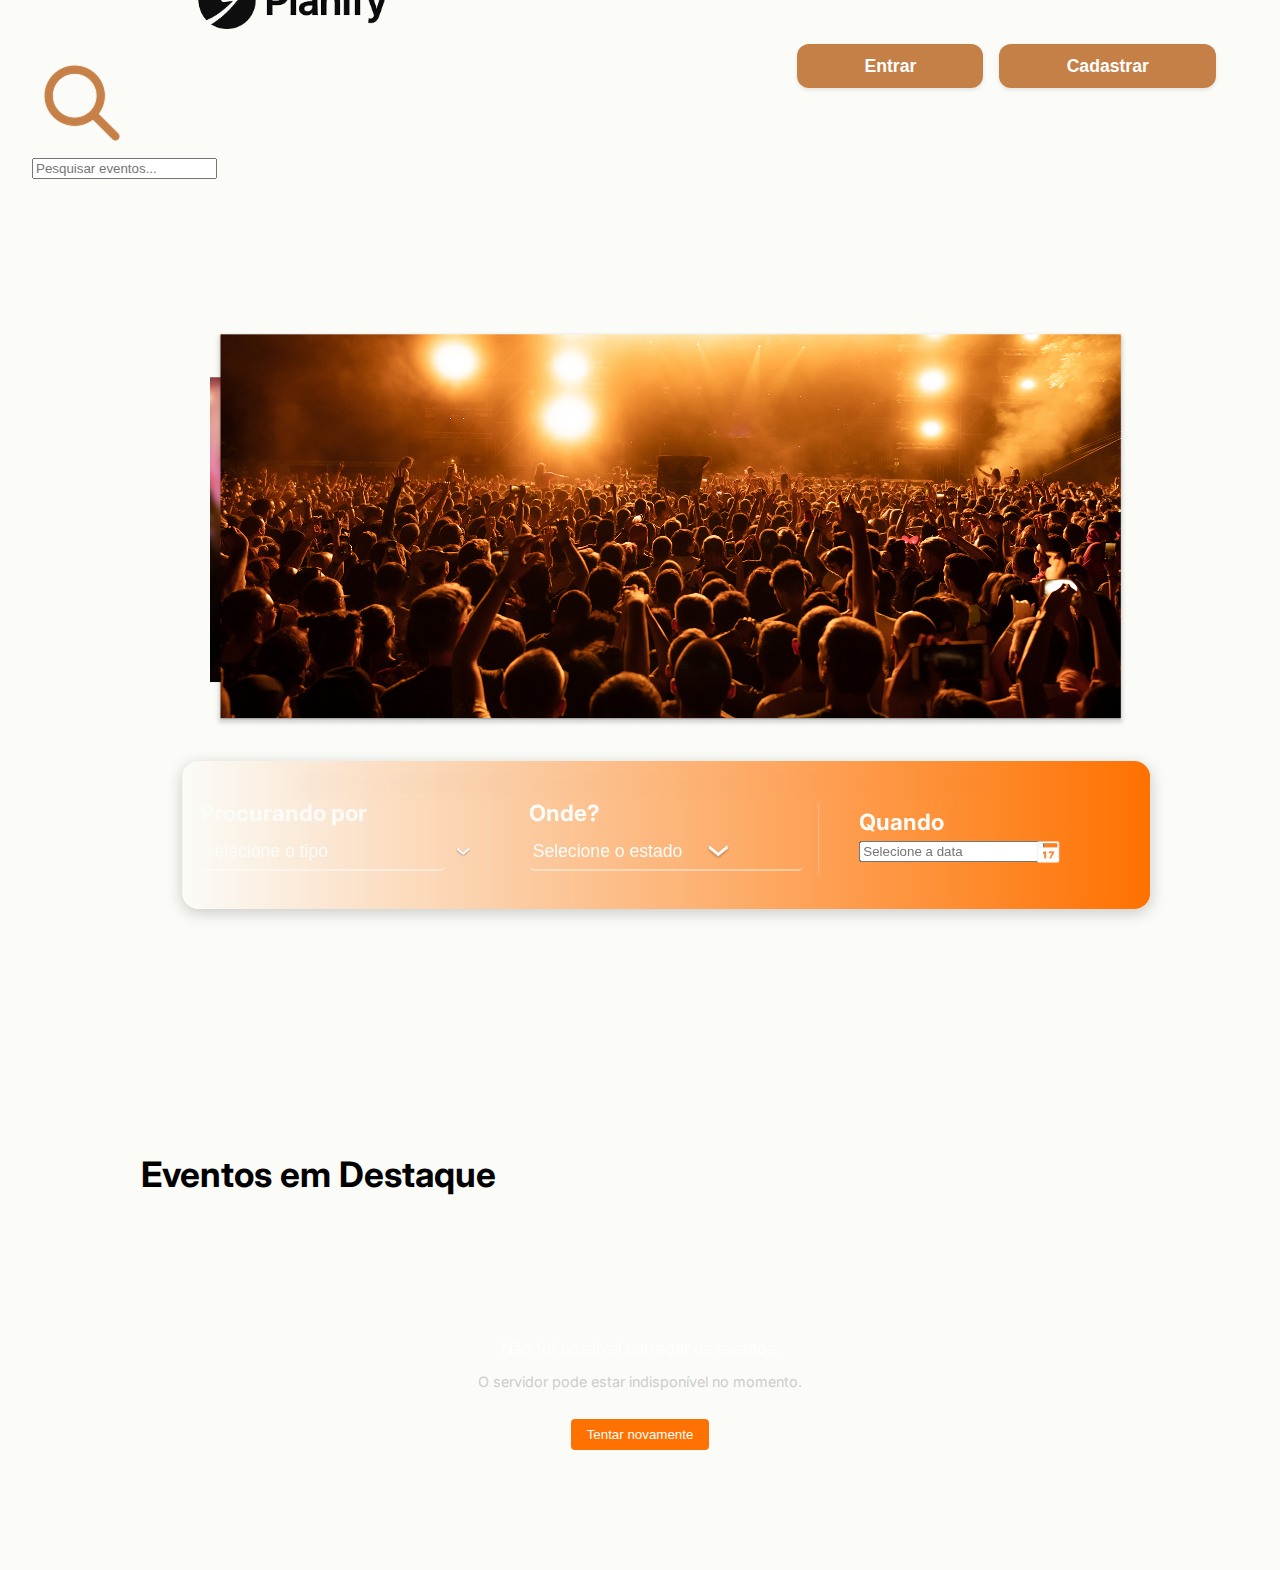
<file: index.html>
<!DOCTYPE html>
<html lang="pt-BR">

<head>
  <meta charset="UTF-8" />
  <meta name="viewport" content="width=device-width, initial-scale=1.0" />
  <title>Planify</title>
  <link rel="stylesheet" href="style.css">
  <script src="./script.js" defer></script>
  <link rel="shortcut icon" type="imagex/png" href="./img/getposh.png">
</head>

<body>
  <header class="top-bar">
    <div class="logo-search-container">
      <div class="logo">
        <img src="./img/planify.png" alt="Planify Logo" />
      </div>
      <div class="search-container">
        <div class="search-icon" id="search-icon">
          <img src="./img/lupaPesquisa.png" alt="Ícone de Pesquisa" class="search-icon-img">
        </div>
        <input type="text" class="search-bar" id="search-bar" placeholder="Pesquisar eventos...">
      </div>
    </div>
    <div class="auth-buttons">
      <button class="btn entrar">Entrar</button>
      <button id="botaoCadastrar">Cadastrar</button>
    </div>
  </header>

  <!-- Header para usuário logado -->
  <header class="top-bar logged-in" id="header-logged-in" style="display: none;">
    <div class="logo-search-container">
      <div class="logo">
        <img src="./img/planify.png" alt="Planify Logo" />
      </div>
      <div class="search-container">
        <div class="search-icon" id="search-icon-logged-in">
          <img src="./img/lupaPesquisa.png" alt="Ícone de Pesquisa" class="search-icon-img">
        </div>
        <input type="text" class="search-bar" id="search-bar-logged-in" placeholder="Pesquisar eventos...">
      </div>
    </div>
    <div class="user-actions">
      <button class="btn criar-evento">Criar Evento</button>
      <div class="user-info">
        <img src="./img/pau nu jugu.jpg" alt="Foto do Usuário" class="profile-img" id="user-profile-img">
      </div>
    </div>
  </header>

  <section class="hero">
    <div class="carousel">
      <div class="carousel-image left">
        <img src="./img/Rectangle (1).png" alt="Imagem 1">
      </div>
      <div class="carousel-image center">
        <img src="./img/hero.png" alt="Imagem 2">
      </div>
      <div class="carousel-image right">
        <img src="./img/Rectangle.png" alt="Imagem 3">
      </div>
    </div>

    <!-- Setas 
    <button class="carousel-arrow left">
      <img src="./img/seta_esquerda.png" alt="Anterior">
    </button>
    <button class="carousel-arrow right">
      <img src="./img/seta_direita.png" alt="Próximo">
    </button>
    </div>
  -->
    <div class="filtros">
      <div class="filtro-box" id="tipo-evento-filtro-box">
        <label for="tipo-evento">Procurando por</label>
        <div class="filtro-input right-icon">
          <select id="tipo-evento" autocomplete="off">
            <option value="">Selecione o tipo</option>
            <option value="show">Show Musical</option>
            <option value="festa">Festa</option>
            <option value="standup">Stand-up</option>
            <!-- Adicione outras categorias se quiser -->
          </select>
          <img src="./img/Chevron Down.png" alt="Ícone de Show" class="icone-filtro">
        </div>
        <!-- Menu lateral de categorias e subcategorias, inicialmente oculto -->
        <div class="menu-tipo-cascata" id="menu-tipo-cascata" style="display:none;">
          <ul class="tipos-lista">
            <li data-tipo="show">Show Musical</li>
            <li data-tipo="festa">Festa</li>
            <li data-tipo="standup">Stand-up</li>
            <!-- Adicione outras categorias se quiser -->
          </ul>
          <ul class="subtipos-lista"></ul>
        </div>
      </div>

      <div class="filtro-box" id="estado-filtro-box">
        <label for="estado">Onde?</label>
        <div class="filtro-input right-icon">
          <select id="estado" autocomplete="off">
            <option value="">Selecione o estado</option>
            <option value="PE">Pernambuco</option>
            <option value="SP">São Paulo</option>
            <option value="RJ">Rio de Janeiro</option>
            <option value="MG">Minas Gerais</option>
            <option value="BA">Bahia</option>
            <option value="RS">Rio Grande do Sul</option>
            <!-- Adicione outros estados se quiser -->
          </select>
          <img src="./img/Chevron Down.png" alt="Ícone de seta" class="icone-filtro-right">
        </div>
        <!-- Menu lateral de estados e cidades, inicialmente oculto -->
        <div class="menu-cidades-cascata" id="menu-cidades-cascata" style="display:none;">
          <ul class="estados-lista"></ul>
          <ul class="cidades-lista"></ul>
        </div>
      </div>

      <div class="filtro-box" id="quando-filtro-box">
        <label for="quando">Quando</label>
        <div class="filtro-input right-icon">
          <input type="text" id="quando" name="quando" placeholder="Selecione a data" readonly autocomplete="off">
          <img src="./img/Calendar 17 (1).png" alt="Ícone Calendário" class="icone-filtro-right">
        </div>
        <!-- Menu lateral de calendário, inicialmente oculto -->
        <div class="menu-calendario-cascata" id="menu-calendario-cascata" style="display:none;">
          <div class="calendario-header">
            <button class="cal-prev" type="button">&#8592;</button>
            <span class="cal-mesano"></span>
            <button class="cal-next" type="button">&#8594;</button>
          </div>
          <table class="calendario-table">
            <thead>
              <tr>
                <th>Dom</th><th>Seg</th><th>Ter</th><th>Qua</th><th>Qui</th><th>Sex</th><th>Sáb</th>
              </tr>
            </thead>
            <tbody>
              <!-- Dias serão preenchidos via JS -->
            </tbody>
          </table>
        </div>
      </div>
    </div>
  </section>

  <!-- POP-UP DE CADASTRO -->

  <div id="cadastro-overlay" class="overlay hidden">
    <div class="modal-cadastro">
      <button class="close-btn" id="fecharCadastro">&times;</button>
      <img src="./img/colorido.png" alt="Logo Planify" class="logo-cadastro">
      <h2>Fazer Cadastro</h2>
      <p>Bem-vindo! Crie sua conta agora mesmo.</p>

      <form id="form-cadastro">
        <input type="email" id="email" placeholder="E-mail" required>
        <input type="password" id="senha" placeholder="Senha" required>
        <input type="text" id="nome" placeholder="Nome completo" required>
        <input type="text" id="nickname" placeholder="Nickname" required>
        <button type="submit">Cadastrar</button>
      </form>

      <p class="login-link">Já tem uma conta? <a href="#" id="abrirLoginViaCadastro">Entrar aqui</a></p>
      <p class="termos">
        Ao se cadastrar, você concorda com os <a href="#">Termos de uso</a> e a <a href="#">Política de Privacidade</a>.
      </p>
    </div>
  </div>

  <!-- POP-UP DE LOGIN -->
  <div id="login-overlay" class="overlay hidden">
    <div class="modal-cadastro">
      <button class="close-btn" id="fecharLogin">&times;</button>
      <img src="./img/colorido.png" alt="Logo Planify" class="logo-cadastro">
      <h2>Fazer Login</h2>
      <p>Bem-vindo! Que bom ter você de volta!</p>

      <form id="form-login">
        <input type="email" id="login-email" placeholder="E-mail" required>
        <input type="password" id="login-senha" placeholder="Senha" required>
        <button type="submit">Entrar</button>
      </form>

      <p class="esqueceu-senha">
        Esqueceu a senha? <a href="#">Clique aqui</a>
      </p>

      <p class="login-link">Ainda não tem uma conta? <a href="#" id="abrirCadastroViaLogin">Cadastre-se aqui</a></p>
      <p class="termos">
        Ao entrar, você concorda com os <a href="#">Termos de uso</a> e a <a href="#">Política de Privacidade</a>.
      </p>
    </div>
  </div>

  <!-- POP-UP DE RECUPERAÇÃO DE SENHA -->
  <div id="recuperacao-overlay" class="overlay hidden">
    <div class="modal-cadastro">
      <button class="close-btn" id="fecharRecuperacao" onclick="fecharRecuperacaoSenha()">&times;</button>
      <img src="./img/colorido.png" alt="Logo Planify" class="logo-cadastro">
      <h2>Recuperar Senha</h2>
      <p>Informe seu email para redefinir a senha.</p>

      <form id="form-recuperar-senha">
        <input type="email" id="recuperar-email" placeholder="E-mail" required>
        <button type="submit">Enviar</button>
      </form>

      <p class="voltar-login">
        <a href="#" id="voltarLogin" onclick="voltarParaLogin()">Voltar para login</a>
      </p>
    </div>
  </div>

  <!-- POP-UP DE VERIFICAÇÃO DE CÓDIGO -->
<div id="verificacao-overlay" class="overlay hidden">
  <div class="modal-cadastro">
    <button class="close-btn" onclick="fecharVerificacao()">&times;</button>
    <img src="./img/colorido.png" alt="Logo Planify" class="logo-cadastro">
    <h2>Verificação</h2>
    <p>Enviamos um código para seu e-mail. Insira abaixo para continuar:</p>

    <form id="form-verificacao-codigo">
      <input type="text" id="codigo-verificacao" placeholder="Código recebido" required>
      <button type="submit">Verificar</button>
    </form>

    <p class="voltar-login">
      <a href="#" onclick="voltarParaLogin()">Voltar para login</a>
    </p>
  </div>
</div>

<!-- POP-UP INSERIR NOVA SENHA -->
<div id="nova-senha-overlay" class="overlay hidden">
  <div class="modal-cadastro">
    <button class="close-btn" onclick="fecharNovaSenha()">&times;</button>
    <img src="./img/colorido.png" alt="Logo Planify" class="logo-cadastro">
    <h2>Nova Senha</h2>
    <p>Digite sua nova senha para redefinir:</p>

    <form id="form-nova-senha">
      <input type="password" id="nova-senha" placeholder="Nova senha" required>
      <button type="submit">Salvar</button>
    </form>

    <p class="voltar-login">
      <a href="#" onclick="voltarParaLogin()">Voltar para login</a>
    </p>
  </div>
</div>

  

<!-- Linha separadora centralizada -->
<div class="linha-separadora"></div>

<!-- Seção de eventos -->
<section class="eventos-inferior">
  <h2>Eventos em Destaque</h2>

  <div class="eventos-container">
    <!-- Os cards serão preenchidos dinamicamente via JS -->
  </div>
</section>




<!-- barra de rolagem personalizada -->
<div class="scrollbar" id="barrinha">
  <div class="force-overflow"></div>
</div>

</body>

</html>
</file>
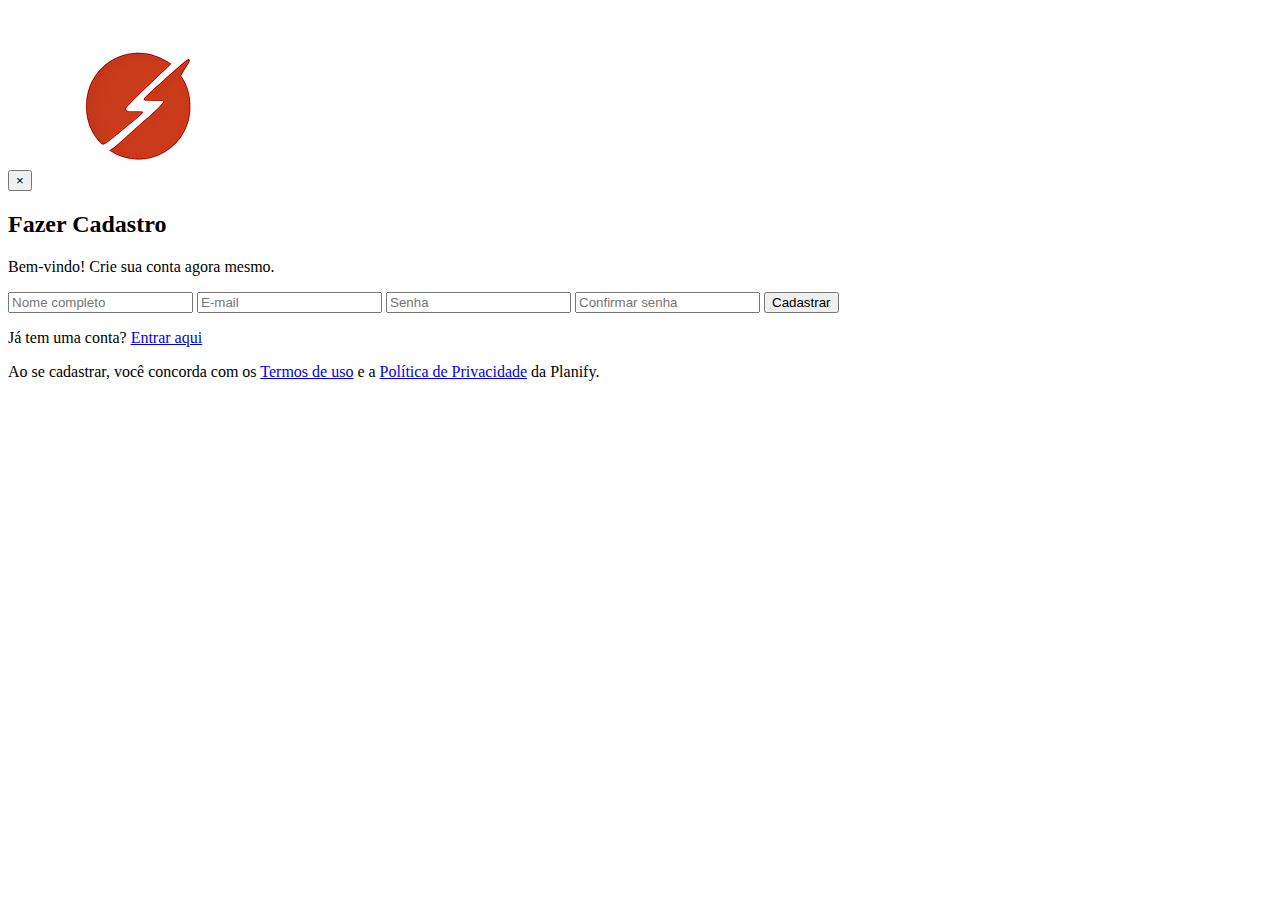
<file: cadastro/index.html>
<!DOCTYPE html>
<html lang="pt-BR">
<head>
  <meta charset="UTF-8">
  <meta name="viewport" content="width=device-width, initial-scale=1.0">
  <title>Cadastro - Planify</title>
  <link rel="stylesheet" href="style.css">
</head>
<body>
  <div class="overlay">
    <div class="modal-cadastro">
      <button class="close-btn">&times;</button>
      <img src="../img/colorido.png" alt="Planify Logo" class="logo-cadastro">

      <h2>Fazer Cadastro</h2>
      <p>Bem-vindo! Crie sua conta agora mesmo.</p>

      <form>
        <input type="text" placeholder="Nome completo" required>
        <input type="email" placeholder="E-mail" required>
        <input type="password" placeholder="Senha" required>
        <input type="password" placeholder="Confirmar senha" required>
        <button type="submit">Cadastrar</button>
      </form>

      <p class="login-link">Já tem uma conta? <a href="../">Entrar aqui</a></p>
      <p class="termos">
        Ao se cadastrar, você concorda com os <a href="#">Termos de uso</a> e a <a href="#">Política de Privacidade</a> da Planify.
      </p>
    </div>
  </div>
</body>
</html>
</file>
<file: style.css>
@import url('https://fonts.googleapis.com/css2?family=Inter:ital,opsz,wght@0,14..32,100..900;1,14..32,100..900&display=swap');



body {
  margin: 0;
  font-family: 'Inter', sans-serif;
  background-color: #FBFCF8;
  color: #333;
}

.top-bar {
  display: flex;
  align-items: center;
  justify-content: space-between;
  padding: 1rem 2rem;
  height: 100px;
  position: relative;
  z-index: 10;
}

.logo {
  display: flex;
  align-items: center;
  height: 100px;
}

.logo img {
  height: 180px;
  padding-top: 50px;
  padding-left: 140px;
  width: auto;
  display: block;
}

.auth-buttons {
  display: flex;
  align-items: center;
  gap: 1rem;
  margin-left: auto;
  padding-right: 2rem;
}

.auth-buttons .btn {
  padding: 0.7rem 4.2rem;
  border: none;
  border-radius: 12px;
  cursor: pointer;
  font-weight: bold;
  font-size: 1.1rem;
  background-color: rgba(180, 88, 15, 0.76);
  color: white;
  box-shadow: 0 2px 4px rgba(0, 0, 0, 0.1);

  transition: transform 0.2s ease, box-shadow 0.2s ease;
}

.auth-buttons .btn:hover {
  transform: translateY(-1px);
  box-shadow: 0 4px 6px rgba(0, 0, 0, 0.15);
}

#botaoCadastrar {
  padding: 0.7rem 4.2rem;
  border: none;
  border-radius: 12px;
  cursor: pointer;
  font-weight: bold;
  font-size: 1.1rem;
  background-color: rgba(180, 88, 15, 0.76);
  color: white;
  box-shadow: 0 2px 4px rgba(0, 0, 0, 0.1);
  transition: transform 0.2s ease, box-shadow 0.2s ease;
}

#botaoCadastrar:hover {
  transform: translateY(-1px);
  box-shadow: 0 4px 6px rgba(0, 0, 0, 0.15);
}


.hero {
  position: relative;
  width: 100%;
  height: 500px;
  display: flex;
  justify-content: center;
  align-items: center;
  padding: 0 40px;
  /* Recuo lateral */
  margin-top: 50px;
}



.carousel {
  display: flex;
  justify-content: center;
  align-items: center;
  position: relative;
  height: 500px; /* BEM maior */
  overflow: visible;
  padding-top: 200px;
}

.carousel-image {
  transition: all 0.5s ease;
  top: 0;
}

.carousel-image img {
  height: 100%;
  max-height: 900px;
  width: 100%;
  object-fit: cover;
}

.carousel-image.left {
  transform: translateX(170px) scaleY(1.2); /* Mais afastada e estreita */
  z-index: 2;
  
}

/* Imagem da direita */
.carousel-image.right {
  transform: translateX(-200px) scaleY(1.2);
  z-index: 2;
}


/* Imagem central: enorme e destacada */
.carousel-image.center {
  z-index: 3;
  transform: scale(1.4); /* ou o valor que preferir */
  position: relative;  /* adicionado */
  height: auto;        /* para garantir que não esteja fixo */
}


.carousel-layer {
  position: absolute;
  height: 100%;

  overflow: hidden;
  transition: transform 0.4s ease, opacity 0.4s ease;

}


.carousel-layer img {
  width: 100%;
  height: 100%;
  object-fit: cover;
}

.layer-left,
.layer-right {
  width: 50%;
  height: 600px;
  z-index: 1;
  transform: scale(0.9);
  border-radius: 20px;
  overflow: hidden;
  position: absolute;

}




.layer-left {
  left: -120px;
}

.layer-right {
  right: -120px;
  padding-left: 220px;
  /* igual à .layer-left */
  transform: scale(0.9);
  /* igual à .layer-left */
  height: 600px;
  z-index: 1;
  border-radius: 20px;
  overflow: hidden;
}

.layer-center {
  height: 600px;
  width: 80%;
  z-index: 3;
  padding-top: 0;

  border-radius: 20px;
  overflow: hidden;
  position: relative;
}


.carousel-arrow {
  top: 50%;
  transform: translateY(-50%);
  background-color: rgba(255, 255, 255, 0.4);
  border: none;
  border-radius: 50%;
  padding: 0.7rem;
  cursor: pointer;
  z-index: 4;
  transition: background-color 0.3s ease;
}


.carousel-arrow:hover {
  background-color: rgba(0, 0, 0, 0.6);
}

.carousel-arrow img {
  width: 24px;
  height: 24px;
}


.carousel-arrow.left {
  left: 30px;
}

.carousel-arrow.right {
  right: 30px;
}

.hero-img {
  width: 100%;
  height: 100%;
  object-fit: cover;
}

.filtros {
  display: flex;
  justify-content: space-around;
  align-items: center;
  gap: 1.5rem;
  padding: 2.4rem 1px;
  background: linear-gradient(90deg, transparent 0%, #FF7100 100%, transparent 0%);
  border-radius: 16px;
  position: absolute;
  bottom: -377px;
  /* era -100px */
  left: 49%;
  transform: translateX(-50%);
  width: 71%;
  /* era 90% */
  z-index: 10;
  color: #FBFCF8;
  backdrop-filter: blur(10px);
  box-shadow: 0 4px 16px rgba(0, 0, 0, 0.2);
  margin-bottom: 150px;
}


.filtro-input {
  display: flex;
  align-items: center;
  gap: 0.5rem;
  
}

.icone-filtro {
  width: 20px;
  height: 20px;
  object-fit: contain;
  
}



.filtro-box {
  display: flex;
  flex-direction: column;
  font-size: 1.1rem;
  font-weight: bold;
  color: #FBFCF8;
  flex: 1;
  min-width: 150px;
  max-width: 300px;
  padding: 0 1rem;
  position: relative;
  
}

.filtro-box:not(:last-child)::after {
  content: "";
  position: absolute;
  top: 0.2rem;
  right: 0;
  height: 100%;
  width: 1px;
  background-color: rgba(217, 217, 217, 0.4);
}

.filtro-box label {
  font-size: 1.4rem;
  margin-bottom: 0.4rem;
  color: #FBFCF8;
}

.filtro-box select,
.filtro-box input[type="date"] {
  background: transparent;
  border: none;
  border-bottom: 2px solid rgba(255, 255, 255, 0.4);
  color: #FBFCF8;
  padding: 0.5rem 0.2rem;
  font-size: 1.1rem;
}


.filtro-box select:focus,
.filtro-box input[type="date"]:focus {
  outline: none;
  border-bottom-color: #FBFCF8;
  
}

.filtro-input.right-icon {
  position: relative;
  display: flex;
  align-items: center;
}

.filtro-input.right-icon select,
.filtro-input.right-icon input[type="date"] {
  padding-right: 36px;
  /* Espaço pro ícone */
  width: 100%;
  appearance: none;
  -webkit-appearance: none;
  -moz-appearance: none;
}


.filtro-input .icone-filtro-right {
  position: absolute;
  right: 70px;
  width: 30px;
  height: 30px;
  pointer-events: stroke;
}

.icone-filtro-right {
  position: absolute;
  right: 130px;
  /* menos distância da borda */
  width: 24px;
  /* ícone maior */
  height: 24px;
  pointer-events: none;
}

/* Remove ícone padrão */
input[type="date"]::-webkit-calendar-picker-indicator {
  opacity: 0;
  pointer-events: none;
}

input[type="date"]::-moz-calendar-picker-indicator {
  opacity: 0;
  pointer-events: none;
}

.eventos-ativos {
  padding: 2rem;
  max-width: 1200px;
  margin: 0 auto;
}

.eventos-lista {
  display: flex;
  gap: 2rem;
  overflow-x: auto;
  padding: 1rem 0;
}

.evento-card {
  flex: 0 0 300px;
  background-color: #fff;
  border-radius: 16px;
  overflow: hidden;
  box-shadow: 0 4px 12px rgba(0, 0, 0, 0.1);
  transition: transform 0.2s;
}

.evento-card:hover {
  transform: translateY(-5px);
}

.evento-card img {
  width: 100%;
  height: 200px;
  object-fit: cover;
}

.evento-card .info {
  padding: 1rem;
}

.evento-card h3 {
  font-size: 1.1rem;
  margin: 0.5rem 0;
}

.evento-card p {
  color: #666;
  font-size: 0.9rem;
}

.evento-card button {
  background: transparent;
  color: white;
  border: none;
  border-radius: 50%;
  width: 32px;
  height: 32px;
  cursor: pointer;
}

@media (max-width: 768px) {
  .filtros {
    flex-direction: column;
    gap: 1rem;
  }

  .auth-buttons {
    flex-direction: column;
    gap: 0.5rem;
  }

  .eventos-lista {
    flex-direction: column;
    align-items: center;
  }
}

@media (max-width: 768px) {
  .layer-center {
    width: 95%;
  }

  .layer-left,
  .layer-right {
    display: none;
  }
}


/*Cadastro popup*/

/* Overlay e modal de cadastro */
.overlay {
  position: fixed;
  inset: 0;
  background-color: rgba(0, 0, 0, 0.75);
  display: flex;
  justify-content: center;
  align-items: center;
  z-index: 1000;

}

.hidden {
  display: none;
}

.modal-cadastro {
  background: #fff;
  padding: 2rem;
  font-family: Inter, sans-serif;
  border-radius: 16px;
  width: 100%;
  max-width: 420px;
  box-shadow: 0 0 20px rgba(0, 0, 0, 0.5);
  position: relative;
  text-align: center;
  animation: fadeIn 0.3s ease;
}

@keyframes fadeIn {
  from {
    opacity: 0;
    transform: scale(0.95);
  }

  to {
    opacity: 1;
    transform: scale(1);
  }
}

.logo-cadastro {
  width: 100px;
  margin-bottom: 1.8rem;
  padding-top: 10px;
}

.modal-cadastro {
  display: flex;
  flex-direction: column;
  align-items: flex-start;
  padding: 2rem;
  position: relative;
  text-align: left;
  justify-content: center;
  align-items: center;
}

.modal-cadastro h2,
.modal-cadastro p {
  text-align: left;
  width: 100%;
  margin: 0;
  margin-bottom: 0.5rem;
}

.modal-cadastro form {
  display: flex;
  flex-direction: column;
  gap: 1rem;
  margin: 1rem 0;
  align-items: center;
  justify-items: center;
  justify-content: center;
}


.modal-cadastro input {
  border: none;
  border-bottom: 2px solid rgba(0, 0, 0, 0.2);
  border-radius: 0;
  padding: 0.75rem 0.2rem;
  font-size: 1rem;
  background-color: transparent;
  color: #333;
  transition: border-color 0.3s ease;
  width: 300px;
  align-items: center;
}

.modal-cadastro input::placeholder {
  color: rgba(0, 0, 0, 0.4);
  /* cor mais clara como referência */
}

.modal-cadastro input:focus {
  outline: none;
  border-bottom-color: #FF7100;
}

.modal-cadastro button {
  background-color: #B4580F;
  color: #fff;
  padding: 0.75rem;
  font-weight: bold;
  border: none;
  border-radius: 8px;
  cursor: pointer;
}

.modal-cadastro button:hover {
  background-color: #944509;
}

.modal-cadastro button[type="submit"] {
  margin-top: 1rem;
  background-color: #FF7100;
  border-radius: 12px;
  font-size: 1rem;
  padding: 0.75rem;
}

.modal-cadastro button[type="submit"]:hover {
  background-color: #e36400;
}

.login-link,
.termos {
  text-align: left;
  width: 100%;
}

.login-link a,
.termos a {
  color: #B4580F;
  text-decoration: none;
  font-weight: bold;
}



.close-btn {
  position: absolute;
  top: 12px;
  right: 16px;
  font-size: 1.5rem;
  background: none;
  border: none;
  cursor: pointer;
  color: #333;
}

/*Login*/

.popup-overlay {
  position: fixed;
  inset: 0;
  background: rgba(0, 0, 0, 0.6);
  display: none;
  /* mostrar via JS */
  justify-content: center;
  align-items: center;
  z-index: 1000;
}

.login-popup {
  background: #fff;
  padding: 30px 25px;
  border-radius: 12px;
  width: 100%;
  max-width: 360px;
  position: relative;
  box-shadow: 0 8px 30px rgba(0, 0, 0, 0.2);
  text-align: left;
  font-family: Arial, sans-serif;
}

.login-popup .close-btn {
  position: absolute;
  top: 15px;
  right: 15px;
  background: none;
  border: none;
  font-size: 24px;
  cursor: pointer;
}

.login-popup .logo {
  width: 40px;
  margin-bottom: 15px;
}

.login-popup h2 {
  font-size: 22px;
  margin: 0;
  font-weight: bold;
}

.login-popup .subtitle {
  font-size: 14px;
  margin-bottom: 25px;
  font-weight: bold;
}

.input-icon {
  display: flex;
  align-items: center;
  background: #dedcdc;
  padding: 10px;
  border-radius: 5px;
  margin-bottom: 12px;
}

.input-icon img {
  width: 18px;
  margin-right: 10px;
}

.input-icon input {
  border: none;
  outline: none;
  background: transparent;
  font-size: 14px;
  width: 100%;
}

.extra-links,
.signup {
  font-size: 14px;
  margin-top: 5px;
  margin-bottom: 15px;
}

.extra-links a,
.signup a {
  color: #e63900;
  text-decoration: none;
  font-weight: bold;
}

.btn-entrar {
  width: 100%;
  padding: 12px;
  background: #c33a1a;
  color: #fff;
  font-weight: bold;
  border: none;
  border-radius: 6px;
  font-size: 16px;
  cursor: pointer;
  margin-bottom: 20px;
}

.btn-entrar:hover {
  background: #a42f16;
}

.terms {
  font-size: 11px;
  color: #333;
  text-align: center;
}

.terms a {
  color: #e63900;
  text-decoration: none;
}

.esqueceu-senha {
  font-size: 14px;
  margin-top: 10px;
}

.esqueceu-senha a {
  color: #d93600;
  /* vermelho similar ao usado no botão */
  text-decoration: none;
  font-weight: bold;
}

.esqueceu-senha a:hover {
  text-decoration: underline;
}

.popup {
  position: fixed;
  top: 0;
  left: 0;
  width: 100%;
  height: 100%;
  background-color: rgba(0, 0, 0, 0.6);
  display: none;
  align-items: center;
  justify-content: center;
  z-index: 1000;
}

.popup-content {
  background-color: #fff;
  padding: 30px;
  border-radius: 10px;
  width: 100%;
  max-width: 400px;
  box-shadow: 0 4px 20px rgba(0, 0, 0, 0.3);
  position: relative;
  text-align: center;
}

.popup-content h2 {
  margin-top: 0;
  color: #333;
}

.popup-content p {
  color: #555;
  margin-bottom: 20px;
}

.popup-content input[type="email"] {
  width: 100%;
  padding: 12px;
  margin-bottom: 15px;
  border-radius: 5px;
  border: 1px solid #ccc;
}

.popup-content button {
  background-color: #007BFF;
  color: white;
  padding: 12px 20px;
  border: none;
  border-radius: 5px;
  cursor: pointer;
}

.popup-content button:hover {
  background-color: #0056b3;
}

.close-button {
  position: absolute;
  top: 12px;
  right: 15px;
  font-size: 22px;
  cursor: pointer;
}

.mensagem-ok {
  color: green;
  margin-top: 10px;
}

/* POP-UP de recuperação */
#recuperacao-overlay {
  position: fixed;
  inset: 0;
  background-color: rgba(0, 0, 0, 0.6);
  display: hidden;
  align-items: center;
  justify-content: center;
  z-index: 1000;
  align-items: center;
  text-align: center;
}

.modal-cadastro {
  background-color: #fbfcf8;
  padding: 40px;
  border-radius: 20px;
  max-width: 420px;
  width: 100%;
  position: relative;
  text-align: center;
  box-shadow: 0 5px 20px rgba(0, 0, 0, 0.2);
}

.modal-cadastro img.logo-cadastro {
  width: 90px;
  margin-bottom: 5px;
  align-items: center;
  justify-content: center;
  justify-items: center;
  align-self: center;
}

.modal-cadastro h2 {
  font-size: 24px;
  font-weight: 700;
  margin: 0;
  text-decoration: underline;
  text-align: center;
}

.modal-cadastro p {
  color: #666;
  font-size: 14px;
  margin: 10px 0 20px;
  text-align: center;
}

.modal-cadastro form {
  display: flex;
  flex-direction: column;
  gap: 15px;
}

.modal-cadastro input {
  padding: 10px;
  border: none;
  border-bottom: 2px solid #e0e0e0;
  background-color: transparent;
  font-size: 16px;
  outline: none;
  color: #333;
  align-items: center;
  justify-content: center;
  align-self: center;
}

.modal-cadastro input::placeholder {
  color: #888;
  font-weight: bold;
  align-items: center;
  justify-content: center;
  justify-items: center;
  align-self: center;
  place-items: center;
}

.modal-cadastro button[type="submit"] {
  background-color: #c0392b;
  color: #fff;
  border: none;
  padding: 12px;
  font-size: 14px;
  font-weight: bold;
  cursor: pointer;
  margin-top: 10px;
}

.modal-cadastro .voltar-login {
  margin-top: 15px;
}

.modal-cadastro .voltar-login a {
  color: #c0392b;
  text-decoration: none;
  font-size: 13px;
  font-weight: bold;
}

.modal-cadastro .close-btn {
  position: absolute;
  right: 15px;
  top: 15px;
  font-size: 24px;
  background: none;
  border: none;
  cursor: pointer;
  color: #000;
}

/*confirmar senha
.erro-senha {
  border-bottom: 2px solid red !important;
  color: red;
}

/* Linha separadora */
.linha-separadora {
  width: 700px;
  height: 2px;
  background-color: #dcdcdc;
  margin: 60px auto 40px auto;
  border-radius: 4px;
  margin-top:100px;
  align-items: center;

}

/* Seção inferior de eventos */
.eventos-inferior {
  padding: 40px 5% 80px;
  background-color: #FBFCF8;
  text-align: center;
  font-family: Inter, sans-serif;
  color: #333;
  margin-top: 300px;
  
  
}

.eventos-inferior h2 {
  font-size: 2.2rem;
  color: black;
  font-family: 'Inter', sans-serif;
  margin-bottom: 87px;
  margin-left: 77px;
  text-align: start;
}

.eventos-container {
  display: flex;
  flex-wrap: wrap; /* para quebrar linha quando não couber */
  gap: 20px; /* espaço entre os cards */
  justify-content: center; /* centraliza os cards */
  padding: 20px;
}

/* Card do evento */
.evento-card {
  background-color: #fff;
  border-radius: 10px;
  overflow: hidden;
  width: 250px; /* ajuste conforme quiser */
  box-shadow: 0 4px 8px rgba(0,0,0,0.1);
  transition: transform 0.2s ease;
}

.evento-card:hover {
  transform: translateY(-6px);
}

/* Grid de eventos */
.eventos-grid {
  display: flex;
  flex-wrap: wrap;
  justify-content: center;
  gap: 30px;
}

.evento-card {
  background-color: #fff;
  border-radius: 12px;
  box-shadow: 0 4px 12px rgba(0,0,0,0.1);
  overflow: hidden;
  max-width: 300px;
  transition: transform 0.3s, box-shadow 0.3s;
}

.evento-card:hover {
  transform: translateY(-5px);
  box-shadow: 0 10px 20px rgba(0,0,0,0.2);
}

.evento-img {
  width: 100%;
  height: 160px;
  object-fit: cover;
  border-top-left-radius: 16px;
  border-top-right-radius: 16px;
}

.btn-curtir {
  position: absolute;
  top: 12px;
  right: 12px;
  background: none;
  border: none;
  padding: 6px;
  cursor: pointer;
  z-index: 10;
}

.btn-curtir img {
  width: 24px;
  height: 24px;
  transition: filter 0.3s;
}

.btn-curtir:hover img {
  filter: brightness(0.8);
}


.evento-card h3 {
  font-size: 1.2rem;
  margin: 15px 0 10px;
  color: #222;
}

.evento-card p {
  font-size: 0.9rem;
  margin-bottom: 15px;
  color: #555;
  padding: 0 10px;
}

.evento-card a {
  display: inline-block;
  margin-bottom: 20px;
  padding: 8px 16px;
  background-color: #09b8b8;
  color: #fff;
  text-decoration: none;
  border-radius: 6px;
  transition: background-color 0.3s;
}

.evento-card a:hover {
  background-color: #077c7c;
}

.evento-info {
  padding: 16px;
}

.evento-info h3 {
  font-size: 1.1rem;
  margin-bottom: 8px;
  color: #222;
}

.evento-info p {
  font-size: 0.9rem;
  color: #555;
  margin-bottom: 16px;
}

.evento-info a {
  display: inline-block;
  padding: 8px 14px;
  background-color:  rgba(180, 88, 15, 0.76);
  color: #fff;
  text-decoration: none;
  border-radius: 6px;
  transition: background-color 0.3s;
}

.evento-info a:hover {
  background-color:  rgba(163, 93, 36, 0.76);
}
/* Scroll */
:root {
  --sb-track-color: #F5F5F5;
  --sb-thumb-color: #D62929;
  --sb-size: 12px;
  --sb-radius: 10px;
}

.custom-scrollbar {
  overflow-y: scroll;
  scrollbar-width: thin; /* Firefox */
  scrollbar-color: var(--sb-thumb-color) var(--sb-track-color);
}

/* WebKit (Chrome, Safari, Edge) */
.custom-scrollbar::-webkit-scrollbar {
  width: var(--sb-size);
}

.custom-scrollbar::-webkit-scrollbar-track {
  background: var(--sb-track-color);
  border-radius: var(--sb-radius);
  -webkit-box-shadow: inset 0 0 6px rgba(0,0,0,0.3);
}

.custom-scrollbar::-webkit-scrollbar-thumb {
  background: var(--sb-thumb-color);
  border-radius: var(--sb-radius);
  -webkit-box-shadow: inset 0 0 6px rgba(0,0,0,0.3);
}

/* Suporte para navegadores sem WebKit */
@supports not selector(::-webkit-scrollbar) {
  .custom-scrollbar {
    scrollbar-color: var(--sb-thumb-color) var(--sb-track-color);
  }
}

/*Caixa*/

select {
  background-color: #cf0000;
  color: #000;
  padding: 10px;
  border-radius: 5px;
  border: 1px solid #ccc;
  appearance: none; /* remove estilo padrão em alguns navegadores */
  -webkit-appearance: none;
  -moz-appearance: none;
}
</file>
<file: cadastro/style.css>
@import url('https://fonts.googleapis.com/css2?family=Inter:ital,opsz,wght@0,14..32,100..900;1,14..32,100..900&display=swap');
</file>
